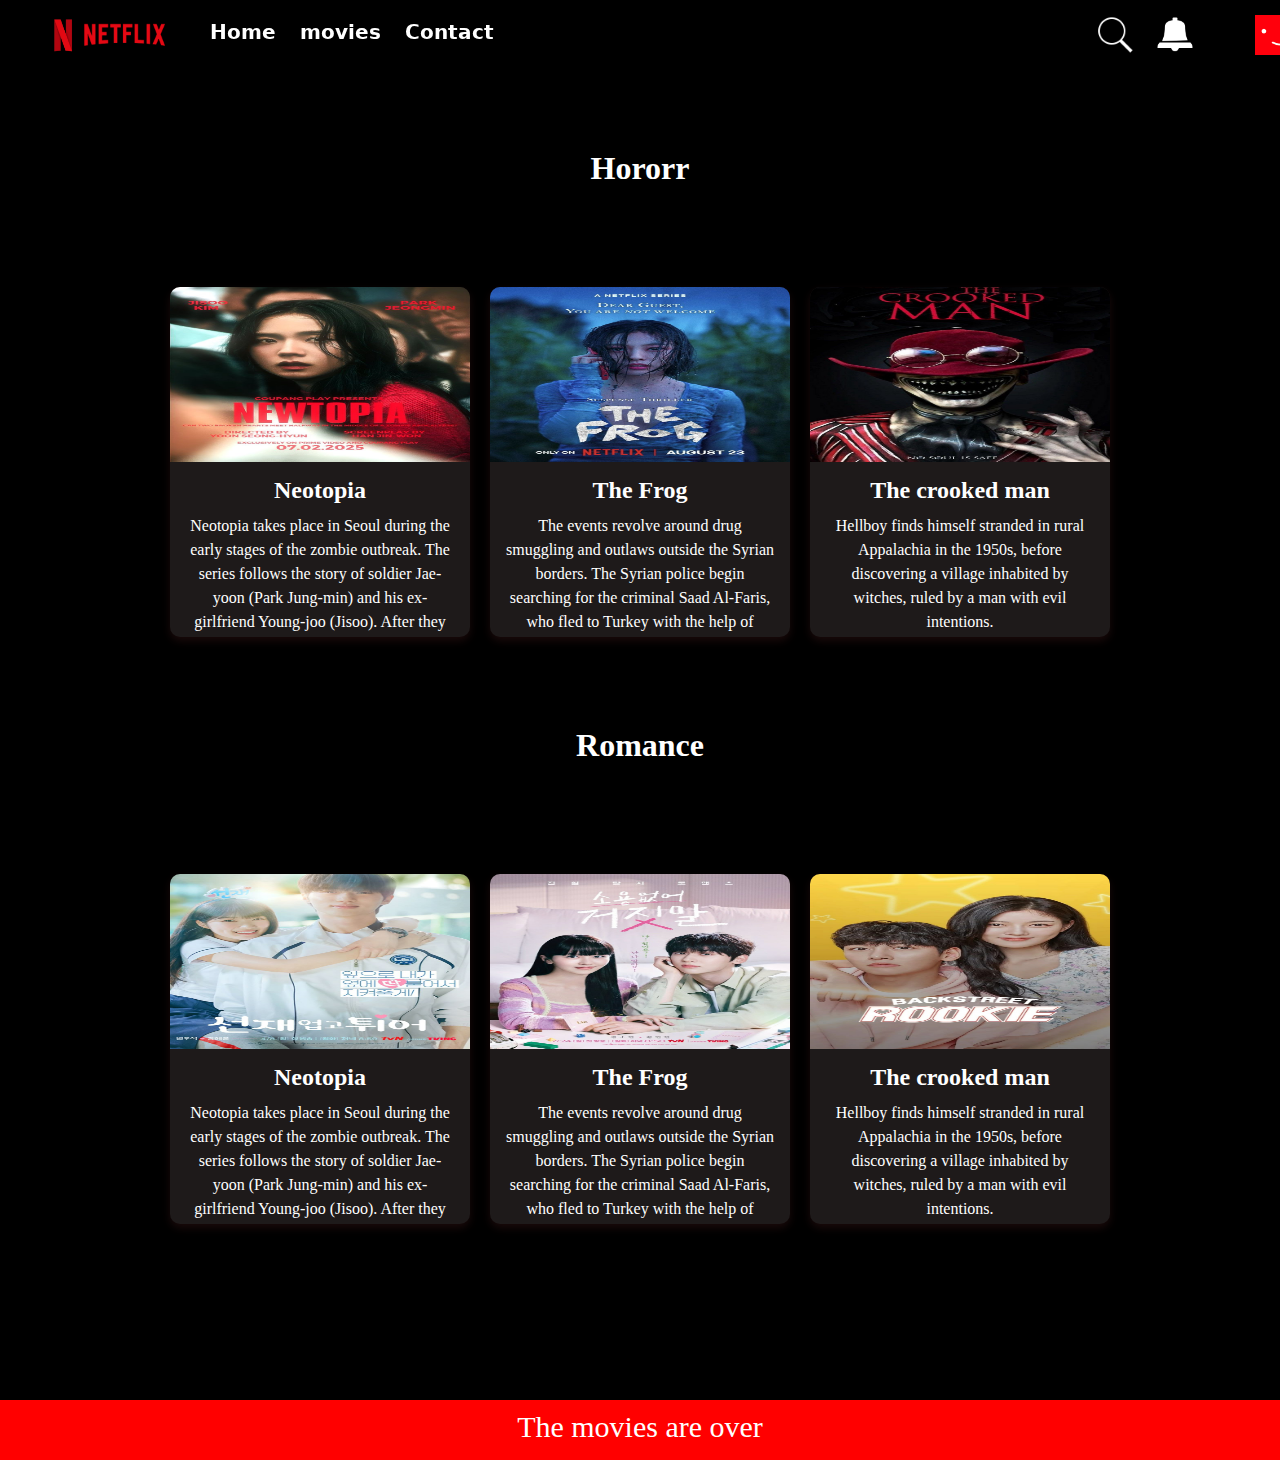
<file: movies.html>
<!DOCTYPE html>
<html lang="en">
<head>
    <meta charset="UTF-8">
    <meta name="viewport" content="width=device-width, initial-scale=1.0">
    <link rel="stylesheet" href="css/style2.css">
    <title>𝗺𝗼𝘃𝗶𝗲𝘀</title>
</head>
<body>
    
    <header>
        <img class="img-1" src="img/242ec2a4-4a03-456e-894f-8c3ee2304e09.png" alt="">
        <img class="img-2" src="img/Netflix.png" alt="">
        <nav>
            <a href="index.html">𝗛𝗼𝗺𝗲</a>
            <a href="movies.html">𝗺𝗼𝘃𝗶𝗲𝘀</a>
            <a href="contact.html">𝗖𝗼𝗻𝘁𝗮𝗰𝘁</a>
        </nav>
        <img class="img-3" src="img/icons8-search-50.png" alt="">
        <img class="img-4" src="img/icons8-bell-64.png" alt="">
        <img class="img-5" src="img/netflix-profile-pictures-1000-x-1000-qo9h82134t9nv0j0.jpg" alt="">
        <img class="img-6" src="img/icons8-thick-arrow-pointing-up-24.png" alt="">
    </header>
    <div class="b1">
        <h1 id="t1">
            Hororr
        </h1>
    </div>

    <div class="cards-container">
        <!-- Card 1 -->
        <div class="card">
            <img src="img/da621f0a-67e5-4b7d-93fe-96c6cdb67d98.jpeg" alt="فيلم 1">
            <div class="card-content">
                <h3> Neotopia </h3>
                <p> 
                    Neotopia takes place in Seoul during the early stages of the zombie outbreak. The series follows the story of soldier Jae-yoon (Park Jung-min) and his ex-girlfriend Young-joo (Jisoo). After they break up due to an argument, Young-joo realizes her mistake and decides to seek out Jae-yoon to make things right.
                </p>
            </div>
        </div>

        <!-- Card 2 -->
        <div class="card">
            <img src="img/bb2f1420-2bbd-4cf3-a2c3-a96bcdbdaf4a.jpeg" alt="فيلم 2">
            <div class="card-content">
                <h3>
                    The Frog
                </h3>
               <p>
                The events revolve around drug smuggling and outlaws outside the Syrian borders. The Syrian police begin searching for the criminal Saad Al-Faris, who fled to Turkey with the help of Rabeh. His ex-fiancée, Laila, was interrogated and confessed to his whereabouts. They found Safi unconscious in the house.
               </p>
            </div>
        </div>

        <!-- Card 3 -->
        <div class="card">
            <img src="img/40b99ed8-5b4f-4f97-be90-91c3f0956ef7.jpeg" alt="فيلم 3">
            <div class="card-content">
                <h3>
                    The crooked man
                </h3>
                <p>
                    Hellboy finds himself stranded in rural Appalachia in the 1950s, before discovering a village inhabited by witches, ruled by a man with evil intentions.
                </p>
            </div>
        </div>
    </div>
    <div class="b2">
        <h1 id="t2">
            Romance
        </h1>
    </div>
    <div class="cards-container-2">
        <!-- Card 4 -->
        <div class="card">
            <img src="img/Byeon Woo Seok 14_03_24 Instagram @byeonwooseok @tvn_drama Lovely Runner 2024 estréia abril.jpeg" alt="فيلم 1">
            <div class="card-content">
                <h3> Neotopia </h3>
                <p> 
                    Neotopia takes place in Seoul during the early stages of the zombie outbreak. The series follows the story of soldier Jae-yoon (Park Jung-min) and his ex-girlfriend Young-joo (Jisoo). After they break up due to an argument, Young-joo realizes her mistake and decides to seek out Jae-yoon to make things right.
                </p>
            </div>
        </div>

        <!-- Card 5 -->
        <div class="card">
            <img src="img/MY LOVELY LIAR (2023)_ A complete guide.jpeg" alt="فيلم 2">
            <div class="card-content">
                <h3>
                    The Frog
                </h3>
               <p>
                The events revolve around drug smuggling and outlaws outside the Syrian borders. The Syrian police begin searching for the criminal Saad Al-Faris, who fled to Turkey with the help of Rabeh. His ex-fiancée, Laila, was interrogated and confessed to his whereabouts. They found Safi unconscious in the house.
               </p>
            </div>
        </div>

        <!-- Card 6 -->
        <div class="card">
            <img src="img/Backstreet Rookie K-drama Official poster Netflix.jpeg" alt="فيلم 3">
            <div class="card-content">
                <h3>
                    The crooked man
                </h3>
                <p>
                    Hellboy finds himself stranded in rural Appalachia in the 1950s, before discovering a village inhabited by witches, ruled by a man with evil intentions.
                </p>
            </div>
        </div>
    </div>
    <footer>
        <div class="b3">
        <p>
            The movies are over
        </p>
        </div>
    </footer>

</body>
</html>
</file>
<file: css/style2.css>
body {
    background-color: black;
}
header {
    width: 100.5%;
    height: 80px;
    background-color: black;
    position: fixed;
    top: -5px;
    left: -5px;
    z-index: 100;
}
.img-1 {
    width: 80px;
    position: absolute;
    top: 15px;
    left: 30px;
}
.img-2 {
    width: 100px;
    position: absolute;
    left: 80px;
    top: -10px;
}
nav {
    padding: 5px;
    position: relative;
    left: 200px;
    top: 20px;
}
a {
    font-size: 20px;
    text-decoration: none;
    color: white;
    padding: 10px;
}
a:hover {
    text-shadow: 0px 0px 10px white;
}
.img-3 {
    width: 40px;
    position: absolute;
    top: 20px;
    left: 1100px;
}
.img-3:hover {
    transform: scale(1.1);
}
.img-4 {
    width: 40px;
    position: absolute;
    top: 20px;
    left: 1160px;
}
.img-4:hover {
    transform: scale(1.1);
}
.img-5 {
    width: 40px;
    position: absolute;
    top: 20px;
    left: 1260px;
}
.img-5:hover {
    transform: scale(1.1);
}
.img-6 {
    width: 20px;
    position: absolute;
    top: 30px;
    left: 1320px;
}
.img-6:hover {
    transform: scale(1.1);
}
.b1 {
    display: block;
    text-align: center;
    position: relative;
    top: 150px;
}
#t1 {
    color: white;
}
/* إعادة تعيين الهوامش والحشو */
* {
    margin: 0;
    padding: 0;
    box-sizing: border-box;
}

.cards-container {
    display: flex;
    flex-wrap: wrap;
    gap: 20px;
    justify-content: center;
    position: relative;
    top: 250px;
}

.card {
    background-color: #1e1a1a;
    border-radius: 10px;
    box-shadow: 0 4px 8px rgba(255, 101, 101, 0.1);
    overflow: hidden;
    width: 300px;
    height: 350px;
    transition: transform 0.3s ease, box-shadow 0.3s ease;
}

.card:hover {
    transform: translateY(-10px);
    box-shadow: 0 8px 16px rgba(0, 0, 0, 0.2);
    filter: drop-shadow(2px 2px 12px red);
}

.card img {
    width: 100%;
    height: 50%;
    display: block;
}

.card-content {
    padding: 15px;
    text-align: center;
}

.card-content h3 {
    font-size: 1.5rem;
    margin-bottom: 10px;
    color: #fff;
}

.card-content p {
    font-size: 1rem;
    color: #fff;
    line-height: 1.5;
}
.b2 {
    display: block;
    text-align: center;
    position: relative;
    top: 340px;
}
#t2 {
    color: white;
}
.cards-container-2 {
    display: flex;
    flex-wrap: wrap;
    gap: 20px;
    justify-content: center;
    position: relative;
    top: 450px;
}
footer {
    width: 100%;
    height: 60px;
    background-color: red;
    position: absolute;
    top: 1400px;
}
footer p {
    color: white;
    font-size: 30px;
    text-align: center;
}
.b3 {
    display: block;
    position: relative;
    top: 10px;
}
</file>
